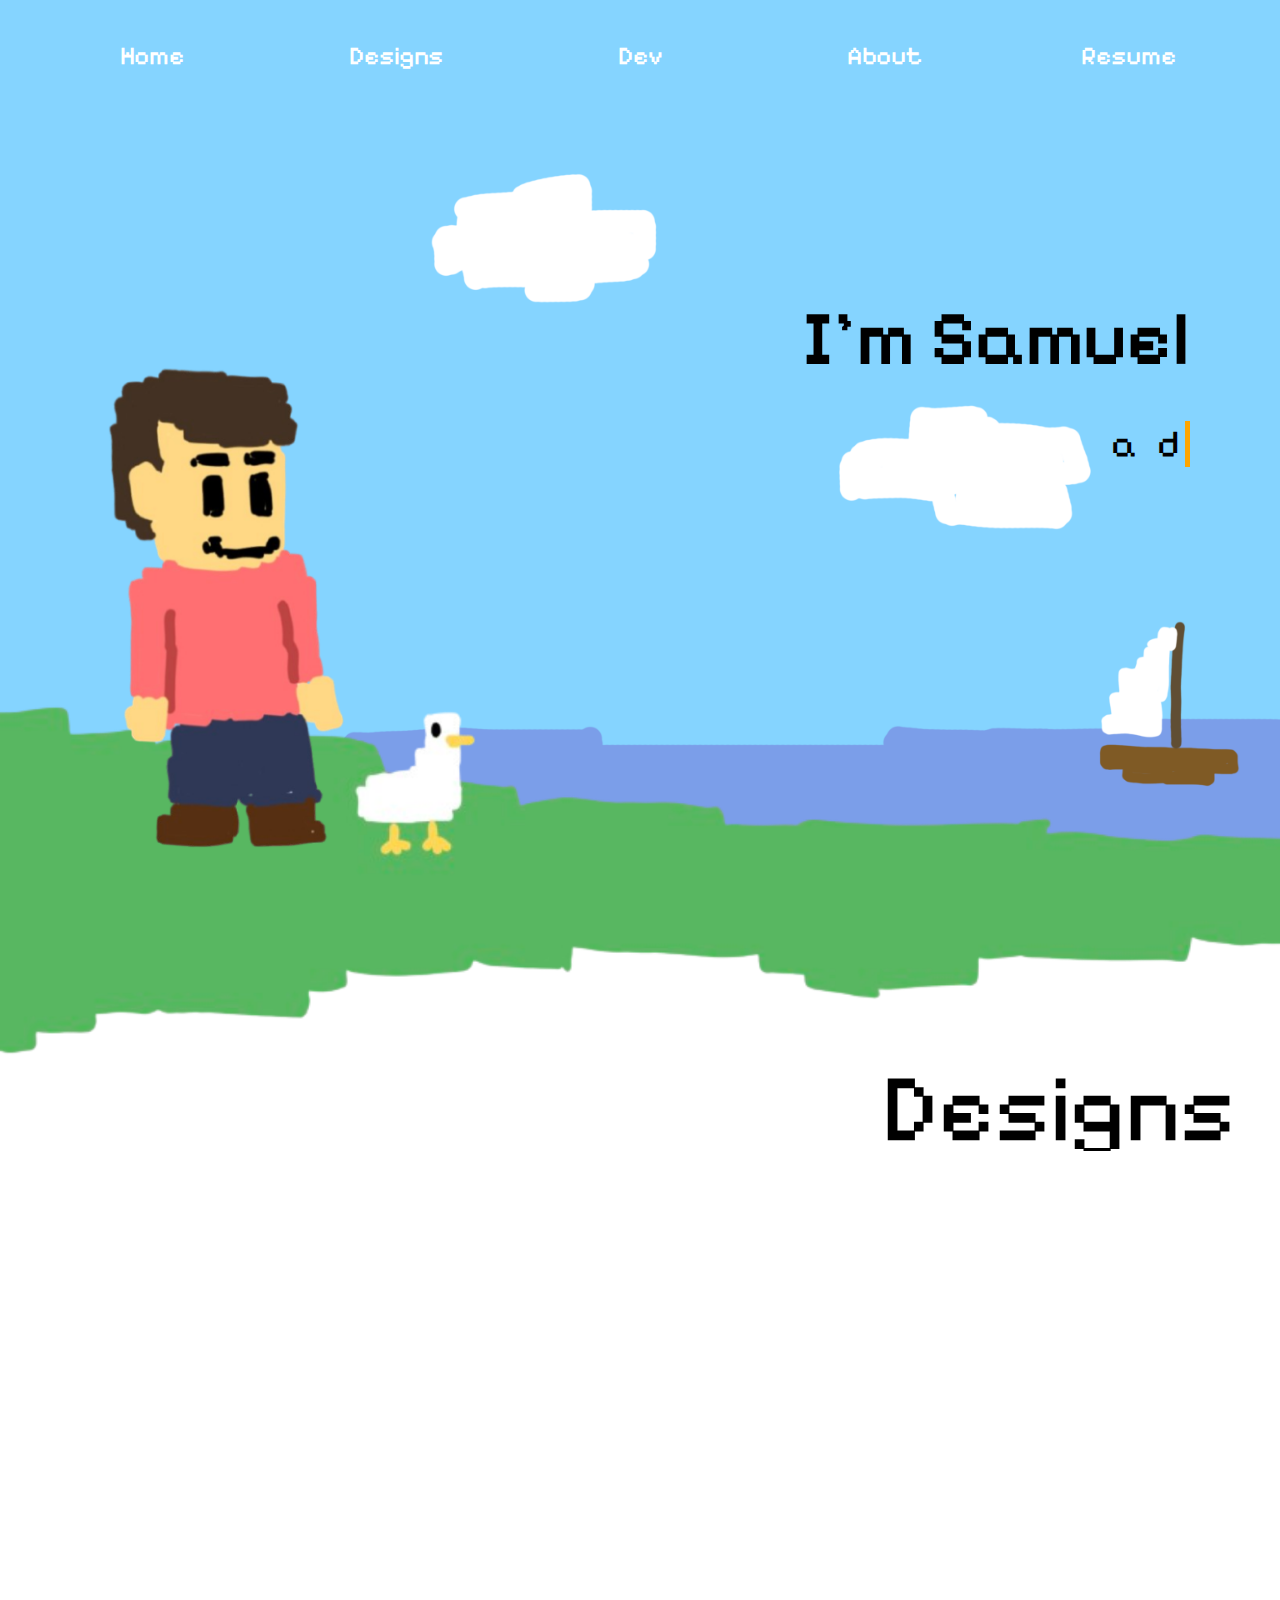
<file: index.html>
<!DOCTYPE html>
<html lang="en">
<head>
    <meta charset="UTF-8">
    <meta name="viewport" content="width=device-width, initial-scale=1.0">
    <link rel="stylesheet" href="index.css">
    <link rel="stylesheet" href="animation.css">
    <link rel="stylesheet" href="marginals.css">
    <link rel="stylesheet" href="phone.css">

    




    <title>Sam's Page</title>
    <link rel="icon" type="image/x-icon" href="favicon.png">

    <link rel="preconnect" href="https://fonts.googleapis.com">
    <link rel="preconnect" href="https://fonts.gstatic.com" crossorigin>
    <link href="https://fonts.googleapis.com/css2?family=Pixelify+Sans:wght@400..700&display=swap" rel="stylesheet">

    <script src="script.js"></script>


</head>
<body>
    <div class="navbar">      
        <div class="hamburger" id="hamburger">&#9776;</div>
      
        <div class="nav-links" id="nav-links">
          <a class="nav-text" href="#home">Home</a>
          <a class="nav-text" href="#designs">Designs</a>
          <a class="nav-text" href="#development">Dev</a>
          <a class="nav-text" href="about.html">About</a>
          <a class="nav-text" href="https://www.google.com/">Resume</a>
        </div>

    </div>
      

    <div id="home" class="home">
        <h1 class = "welcome-text">I'm Samuel</h1>
        <h2 class = "typewriter">a developer</h2>
        <img class="grass" src="home images/grass.png" alt="Grass">
        <img class="sprite" src="home images/me.png" alt="Sam's Sprite">
    </div>

    <div id="designs" style="height:100px;background-color:rgb(255, 255, 255);font-size:36px">
        <h1 class="designs">Designs</h1>
        <div class="design-box">
            <div class="open">
                <a href="#ferret">
                    <img class="design-item" src="project images/ferret.png" alt="Ferret">
                </a>
            </div>

            <div>
                <img class="design-item" src="project images/future.png" alt="Future">
            </div>
    </div>

    <div id="development">
        <h1 class="development">Development</h1>
        <div class="development-box">
            <div class="open">
                <a href="#swifter">
                    <img class="development-item" src="project images/swifter.png" alt="swifter">
                </a>

            </div>
            <div class="open">
                <a href="#ecoscore">
                    <img class="development-item" src="project images/ecoscore.png" alt="ecoscore">
                </a>
            </div>
            <div>
                <img class="development-item" src="project images/future.png" alt="Future">
            </div>
    </div>



    <div class="popup"id="swifter">
        <div class="project-window">
            <a class="project-window-close" href="#">
                <img class="project-window-close" src="icons/close.png" href="#" alt="close">
            </a>
            <div class="project-header" style="background-color:  lightblue;">
                <div>
                    <img class="project-logo" src="project images/project logo/swifter logo.png" alt="SwiftER Logo">
                </div>
                <div>
                    <h1 class="project-title">SwiftER</h1>
                    <h1 class="project-desc">13.02.2025</h1>
                </div>
            </div>

            <div class="preview">
                <div>
                    <p class="project-preview">Skills Used:</p>
                    <p class="project-preview-text">HTML, CSS, Javascript, Python</p>
                </div>

                <div>
                    <p class="project-preview">Accomplishments: </p>
                    <p class="project-preview-text">Finalist @ DMZ x MyBlueprint Micro Grants</p>
                </div>

                <div>
                    <p class="project-preview">Group Project: </p>
                    <p class="project-preview-text">✔️</p>
                </div>
            </div>


            <hr>

            <p class="project-sub">Background</p>

            <p class="project-body"> Emergency room wait times can exceed over 4 hours.
                <span style="font-weight: bold; color: rgb(143, 201, 220)"> SwiftER</span> 
                is here to stop that.</p>

            <p class="project-body"> Created for 
                <span style="font-weight: bold; color: rgb(143, 201, 220)">Ignition Hacks 2024</span> SwiftER has gone through many iterations.
            We have worked with <span style="font-weight:bold; color: rgb(143, 201, 220)"> medical professionals</span> to flesh out
            SwiftER. SwiftER was also a <span style="font-weight:bold; color: rgb(143, 201, 220)">finalist</span> for <span style="font-weight:bold; color: rgb(143, 201, 220)">DMZ x MyBlueprint Micro Grant</span></p>
                
            <p class="project-sub"> The Problem</p>
            
            <p class="project-body"> Ontario&apos;s emergency rooms are clearly overwhelmed, <span style="font-weight:bold; color: rgb(143, 201, 220)">1 in 7</span>
                ER visits could have been handled by a family doctor, lengthening the already unbearable wait,
                and causing doctors to burn out. This is directly correlated to an increased risk of <span style="font-weight:bold; color: rgb(143, 201, 220)">7-day mortality</span>, harming patients.</p>

                <p class="project-sub"> The Solution</p>
                <p class="project-body"> SwiftER helps solve the problem by providing <span style="font-weight:bold; color: rgb(143, 201, 220)">live</span> wait time updates 
                    for <span style="font-weight:bold; color: rgb(143, 201, 220)">over 40 hospitals</span> across Ontario. Additionally, we prioritise <span style="font-weight:bold; color: rgb(143, 201, 220)">transparency</span>, 
                    ensuring that users are aware of all their options straight from the home page (right). SwiftER also prioritizes the <span style="font-weight:bold; color: rgb(143, 201, 220)">user experience</span>, 
                    with a <span style="font-weight:bold; color: rgb(143, 201, 220)">fully functional map</span> (left).</p>

                <div class="project-image-wrap">
                    <video width="40%" height="auto" autoplay loop>
                        <source class="project-image" src="project images/swifter product/home.mp4" type="video/mp4">
                    </video>

                    <video width="40%" height="auto" autoplay loop>
                        <source class="project-image" src="project images/swifter product/map.mp4" type="video/mp4">
                    </video>
                </div>

                <p class="project-body">Additionally, after speaking with <span style="font-weight:bold; color: rgb(143, 201, 220)">medical professionals</span>, we realized that one of Ontario's 
                    largest problems is it's <span style="font-weight:bold; color: rgb(143, 201, 220)">silo-based</span> approach to healthcare. This lack of integration in between health services leads to many inefficiencies which
                    prolong the wait.</p>

                <p class="project-body"> SwiftER aims to solve this by <span style="font-weight:bold; color: rgb(143, 201, 220)">guiding</span> users
                    to the <span style="font-weight:bold; color: rgb(143, 201, 220)">appropriate</span> healthcare option through it's innovative
                    <span style="font-weight:bold; color: rgb(143, 201, 220)">prescreening</span> feature.
                </p>
                <div class="project-image-wrap">
                    <video width="50%" height="auto" autoplay loop>
                        <source class="project-image" src="project images/swifter product/prescreen.mp4" type="video/mp4">
                    </video>
                </div>
                <p class="project-body"> Once the prescreen is submitted, SwiftER uses <span style="font-weight:bold; color: rgb(143, 201, 220)">AI</span> to determine
                    whether or not emergency care is the right care for the user. If it's appropriate, they are given
                    a <span style="font-weight:bold; color: rgb(143, 201, 220)">waiting ticket</span> where they can track their wait from the <span style="font-weight:bold; color: rgb(143, 201, 220)">comfort of their own home</span>. Their information is also
                    sent to their selected hospital, <span style="font-weight:bold; color: rgb(143, 201, 220)">removing tedious paperwork</span> for doctors.</p>

                <div class="project-image-wrap">
                    <video width="50%" height="auto" autoplay loop>
                        <source class="project-image" src="project images/swifter product/yes ai.mp4" type="video/mp4">
                    </video>
                </div>

                <p class="project-body">If emergency care is <span style="font-weight:bold; color: rgb(143, 201, 220)">not the right care</span> for the user,
                    SwiftER guides the user to <span style="font-weight:bold; color: rgb(143, 201, 220)">different</span> healthcare options. However, we are aware that
                    not everyone <span style="font-weight:bold; color: rgb(143, 201, 220)">fits the mold</span>, thus we still give users an option to <span style="font-weight:bold; color: rgb(143, 201, 220)">submit their ticket</span>.</p>

                <div class="project-image-wrap">
                    <video width="50%" height="auto" autoplay loop>
                        <source class="project-image" src="project images/swifter product/no ai.mp4" type="video/mp4">
                    </video>
                </div>
                
                <p class="project-sub">Competitor Analysis</p>
                <p class="project-body"> There are only a <span style="font-weight:bold; color: rgb(143, 201, 220)">few competitors</span>, however, all of them <span style="font-weight:bold; color: rgb(143, 201, 220)">lack</span> important features.
                    For example, <span style="font-weight:bold; color: rgb(143, 201, 220)">hospital websites</span> display wait times, however, some of them <span style="font-weight:bold; color: rgb(143, 201, 220)">are not live</span> and have <span style="font-weight:bold; color: rgb(143, 201, 220)">poor user interface</span>. 
                    Other independent websites don't <span style="font-weight:bold; color: rgb(143, 201, 220)">guide users</span>, making it difficult for users to navigate the <span style="font-weight:bold; color: rgb(143, 201, 220)">complex healthcare scene</span>.</p>
               
                <p class="project-sub">Pitch </p>
                <p class="project-body"> Watch our pitch for the <span style="font-weight:bold; color: rgb(143, 201, 220)">DMZ x MyBlueprint Micro Grant</span> below!</p>
                <div class="project-image-wrap">
                    <iframe width="auto" height="100%" style="margin-bottom: 5vh;" src="https://youtube.com/embed/xLr_hs-8GKc">
                    </iframe>       
                </div>
            
        </div>
    </div>

    <div class = "popup" id="ecoscore">
        <div class="project-window">
            <a class="project-window-close" href="#">
                <img class="project-window-close" src="icons/close.png" href="#" alt="close">
            </a>
            <div class="project-header" style="background-color:  #edfff2;">
                <div>
                    <img class="project-logo" src="project images/project logo/ecoscore logo.png" alt="Ecoscore Logo">
                </div>
                <div>
                    <h1 class="project-title">Ecoscore</h1>
                    <h1 class="project-desc">15.11.2024</h1>
                </div>
            </div>
            
            <div class="preview">
                <div>
                    <p class="project-preview">Skills Used:</p>
                    <p class="project-preview-text">HTML, CSS, Javascript</p>
                </div>

                <div>
                    <p class="project-preview">Accomplishments: </p>
                    <p class="project-preview-text">Top 5 @ Hack the Skies 2025</p>
                </div>

                <div>
                    <p class="project-preview">Group Project: </p>
                    <p class="project-preview-text">✔️</p>
                </div>
            </div>
            
            <hr>

            <p class="project-sub">Background</p>

            <p class="project-body"> Everyday, over 1,300 tonnes of CO2 are produced per second.
                <span style="font-weight: bold"> Ecoscore</span> 
                allows users to track their carbon footprint in a fun and interactive way!</p>
                
            <p class="project-sub"> The Problem</p>
            
            <p class="project-body"> As society becomes more and more industrialized, our planet is becoming more and more polluted. 
                Even though there are many tools such as carbon trackers to help users 
                reduce their impact, staying motivated remains a significant challenge. </p>
            
            <p class="project-sub"> The Solution</p>
            <p class="project-body"> Ecoscore provides users with incentives to stay motivated</p>
            <p class="project-body"> Everyday, users are prompted to 
                complete a short carbon footprint quiz where EcoScore&#39;s 
                algorithm computes their daily carbon footprint. As users 
                complete their daily quizzes, they also earn “trees” which 
                slowly grow as they complete each question. </p>
                
            <div class="project-image-wrap">
                <img class="project-image" src="project images/ecoscore product/carbon quiz.png" alt="Carbon Quiz">
            </div>
            <p class="project-body"> These “trees” provide 
                users with the incentive to complete their daily quizzes, and 
                they can view the amount of trees they&#39;ve collected in their stats page.
            <div class="project-image-wrap">
                <img class="project-image" src="project images/ecoscore product/stat.png" alt="Stats">
            </div> 
            <p class="project-body">
                EcoScore also allows users to compete with other people around the world 
                through its daily leaderboard that is updated each day. This further 
                incentivizes users to lower their carbon footprint as they attempt to 
                climb the leaderboard.</p>
            <div class="project-image-wrap">
                <img class="project-image" src="project images/ecoscore product/home page.png" alt="Home Page">
            </div>
        </div>
    </div>

    <div class = "popup" id="ferret">
        <div class="project-window">
            <a class="project-window-close" href="#">
                <img class="project-window-close" src="icons/close.png" href="#" alt="close">
            </a>
            <div class="project-header" style="background-color: rgb(242, 197, 255);">
                <div>
                    <img class="project-logo" src="project images/project logo/ferret logo.png" alt="Ferret Logo">
                </div>
                <div>
                    <h1 class="project-title">Ferret</h1>
                    <h1 class="project-desc">03.11.2023</h1>
                </div>
            </div>

            <div class="preview">
                <div>
                <p class="project-preview">Skills Used:</p>
                <p class="project-preview-text">Figma</p>
                </div>

                <div>
                <p class="project-preview">Accomplishments: </p>
                <p class="project-preview-text">2nd Place @ JA Pitch</p>
                </div>

                <div>
                <p class="project-preview">Group Project: </p>
                <p class="project-preview-text">❌</p>
                </div>
            </div>


            <hr>

            <p class="project-sub">Background</p>

            <p class="project-body"> What would happen if Yelp and Instagram had a child? Well, 
                <span style="font-weight: bold; color: #dda3f7"> Ferret</span> 
                would be born!</p>

            <p class="project-body"> Created for a <span style="font-weight: bold; color: #dda3f7">Junior Achievement Company</span> Pitch, 
                supported by <span style="font-weight: bold; color: #dda3f7">Deloitte</span>, 
                Ferret was pitched in front of advisors 
                from brands like <span style="font-weight: bold; color: #dda3f7">Deloitte</span> and <span style="font-weight: bold; color: #dda3f7">Shopify</span>, 
                as well as peers from across the GTA. </p>
                
            <p class="project-body"> Ferret eventually made it to the final round of pitching, where it came in <span style="font-weight: bold; color: #dda3f7">2nd place!</span></p>

            <p class="project-sub"> The Problem</p>

            <p class="project-body"> It's a <span style="font-weight: bold; color: #dda3f7">struggle</span> to find unique things 
                to do when you're not a tourist&mdash; You can only seem to fine <span style="font-weight: bold; color: #dda3f7">big attractions</span>
                that you've been countless of times. Small businesses, which are <span style="font-weight: bold; color: #dda3f7">local
                undiscovered gems</span>, also struggle to get their name out there.</p>
            
            <p class="project-sub"> The Solution</p>
            <p class="project-body"> Ferret
                seeks to address both groups by leveraging <span style="font-weight: bold; color: #dda3f7">social media</span> as a tool 
                to deliver information as well as 
                creating a <span style="font-weight: bold; color: #dda3f7">"public review"</span> and <span style="font-weight: bold; color: #dda3f7">"private review"</span> feature.</p>
            <p class="project-body"> Users are able to view reviews from their friends only, eliminating the risk of fake reviews. Additionally, the social media 
                layout allows businesses to capture a larger audience.
            </p>
            <div class="project-image-wrap">
                <img class="project-image" src="project images/ferret product/friend.png" alt="Ferret Friend">
                <img class="project-image" src="project images/ferret product/public.png" alt="Ferret Friend">
            </div>
            <p class="project-sub">Market Research</p>
            <p class="project-body"> When conducting market research, a whopping <span style="font-weight: bold; color: #dda3f7">69.2%</span> of users 
                solely use a map app for tourism purposes. 
                Furthermore, the second largest group, <span style="font-weight: bold; color: #dda3f7">16.9%</span> of Gen Z, 
                selected that they do not use any tourism apps. Thus, it is clear that tourism-related apps
                aren't doing what they set out to do for the majority of users.
            </p>

            <p class="project-body"> When asked about social media habits,
                only <span style="font-weight: bold; color: #dda3f7">1 out of our 65 participants</span> said that they did not use social media apps. Ferret
                aims to take advantage of this by turning a tourism app into a social media platform.

            </p>


            <div class="project-image-wrap">
                <img class="project-image" src="project images/ferret product/stat 1.png" alt="Stat 1">
                <img class="project-image" src="project images/ferret product/stat 2.png" alt="Stat 2">
            </div>
            <p class="project-sub">Competitor Analysis</p>
            <p class="project-body"> Ferret is completely <span style="font-weight: bold; color: #dda3f7">unique</span>. It combines all the best aspects of
                social media and tourism apps, creating the perfect combination.
            </p>
            <p class="project-body"> Furthermore, because our app is styled as a sort of social media, 
                you are bound to discover the more unique things to do in Toronto, as on applications like Yelp, 
                you tend to only find the more cliche things to do. </p>
            <div class="project-image-wrap">
                <img class="project-image" src="project images/ferret product/ferret analysis.png" alt="Ferret Analysis">
            </div>
            <p class="project-sub">Revenue Model</p>
            <p class="project-body"> Ferret will charge a <span style="font-weight: bold; color: #dda3f7">one time fee</span> for businesses 
                to be on our app, roughly 20 dollars, after a short free trial. Businesses can also 
                pay an <span style="font-weight: bold; color: #dda3f7">additional fee</span> to send push notifications to those who have favorited 
                locations.</p>
            <p class="project-body">For users, Ferret will be mainly <span style="font-weight: bold; color: #dda3f7">free</span>, with a few 
                subscription plans including premium discounts and early access to 
                events. This free app will set Ferret apart from many tourism apps,
                since many paid features usually make or break the app.
            </p>

            <p class="project-sub">Promos </p>
            <p class="project-body"> Ferret aims to <span style="font-weight: bold; color: #dda3f7">increase transparency</span> within the tourism industry. 
                Thus, all our promos are centered around transparency and honesty.
            </p>
            <div class="project-image-wrap">
                <img class="project-image" src="project images/ferret product/promo 1.png" alt="Ferret Promo 1">
                <img class="project-image" src="project images/ferret product/promo 2.png" alt="Ferret Promo 2">

                <img class="project-image" src="project images/ferret product/promo 3.png" alt="Ferret Promo 3">
            </div>
            <p class="project-sub">Wire Frames</p>
            <p class="project-body"> Below are some wireframes of Ferret.</p>

            <div class="project-image-wrap">
                <img class="project-image" src="project images/ferret product/home.png" alt="Ferret Home">
                <img class="project-image" src="project images/ferret product/friend.png" alt="Ferret Friend">
                <img class="project-image" src="project images/ferret product/public.png" alt="Ferret Public">
                <img class="project-image" src="project images/ferret product/plan.png" alt="Ferret Plan">
                <img class="project-image" src="project images/ferret product/ai.png" alt="Ferret AI">
            </div>
        </div>
    </div>


    <div class="footer">
        <img class="footer-image" src="home images/footer.png" alt="footer">
        <div class="footer-icon-box">
            <a href="https://www.linkedin.com/in/samuelzh/">
                <img class="footer-icon" src="icons/linkedin.svg" alt="linkedin">
            </a>
            <a href="mailto:itismesamuel@gmail.com">
                <img class="footer-icon" src="icons/email.svg" alt="email">
            </a>
        </div>
        <div>
            <p class="rights">
                Samuel Huang :)
            </p>
        </div>
    </div>

</body>
</html>
</file>
<file: index.css>
body, html {
  overflow-x: hidden;
  margin: 0px;
  padding: 0px;
}

.welcome-text {
  position: absolute;

  text-align: left;
  font-family: pixelify sans, Arial;
  font-weight: 550;
  font-size: 6vw;

  max-width: 45vw;
  top: 30%;
  right: 7%; 
}

.home {
  position: relative;

  background-image: url('home images/background.png');
  height: 100vh;
  margin-top: -130px;

  background-attachment: fixed;
  background-position: center;
  background-repeat: no-repeat;
  background-size: cover;
}


.typewriter {
  position: absolute;

  text-align: left;
  font-family: Pixelify Sans, Arial;
  font-weight: 400;
  font-size: 3vw;

  max-width: calc(45vw);
  top: 50%;
  right: 7%; 
}

.grass {
  position: absolute;
  
  transform: translateY(50%);
  bottom: 0;
  left: 0;
  width: 115%;
  
  height: auto;
  background-size: cover;
  background-position: bottom center;
}

.sprite {
  position: absolute;

  width: auto;
  height: 60vh;
  bottom: 0px;
  left: 80px;
}

.designs {
  font-family: Pixelify Sans, Arial;
  color: black;
  font-weight: 400;
  font-size: 7.5vw;
  text-align: right;

  margin: 20vh 5vh 5vh 0;
}

.development {
  font-family: Pixelify Sans, Arial;
  color: black;
  font-weight: 400;
  font-size: 7.5vw;
  text-align: left;

  margin: 5vw 0 5vh 5vw;
}


.design-item, .development-item {
  font-family: Arial, Helvetica, sans-serif;

  width: 100%;

  border-radius: 20px;
  object-fit: cover;

  transition: transform 0.3s ease;
}

.design-box, .development-box {
  display: grid;
  grid-template-columns: repeat(auto-fill, minmax(400px, 1fr));
  
  margin: 0 60px;
  gap: 60px;
}

.design-item:hover, .development-item:hover {
  transform: scale(1.05);
}

.popup {
  position: fixed;
  display: flex;
  justify-content: center;

  top: 0;
  left: 0;
  height: 100%;
  width: 100%;

  background-color: rgba(0,0,0,.5);
  align-items: center;

  z-index: 100;
}

.project-window {
  position: relative;
  background-color: rgb(255, 255, 255);

  border-radius: 20px;
  padding: 0;

  width: 75vw;
  height: 75vh;

  overflow: auto;
}

.project-window-close {
  position: absolute;
  width: 30px;
  top: 5px;
  right: 5px;

  z-index: 1000;
}

.popup:not(:target) {
  visibility: hidden;
  opacity: 0;
}


.project-title{
  position: absolute;

  font-family: Pixelify Sans, Arial;
  font-weight: 500;
  font-size: 7vw;

  top: 15%;
  right: 5%;
}

.project-desc {
  position: absolute;

  font-family: Pixelify Sans, Arial;
  font-weight: 400;
  font-size: 2.8vw;

  top: 40%;
  right: 5%;

  margin-top: 10%;
}

.project-header{
  position: relative;
  display: grid;
  grid-template-columns: 1fr 2fr;

  height: 75%;
  top: 0;
  left: 0;
  margin:0;
}

.project-logo {
  position: absolute;
  height: 70%;
  left: 3%;
  top: 22%;
}

.preview{
  display: grid;
  grid-template-columns: 1fr;
  grid-template-rows: auto auto auto;
}

.project-preview {
  display: inline-block;

  font-family: Pixelify Sans, Arial;
  font-size: 3vw;
  font-weight: 400;

  margin: 2% 0 0 3%;
}

.project-preview-text{
  display: inline-block;

  font-family: Tahoma;
  font-size: 2vw;
  font-weight: 100;
}

.project-image-wrap {
  position: relative;
  display: flex;
  flex-wrap: wrap;

  justify-content: space-around;
  gap: 1vw;

  margin: 0 1vw;
}


.project-image {
  object-fit: contain;

  height: 60vh;
  max-width: 90%;
  margin-bottom: 2vw;
}


.project-sub {
  position: relative;
  display: block;

  font-family: Pixelify Sans, Arial;
  font-weight: 400;
  font-size: 4.9vw;

  padding: 0;
  line-height: 0.2;

  margin: 8% 0 0 3%;
}

.project-body {
  position: relative;
  display: block;

  font-family: Tahoma;
  font-size: 2.1vw;
  line-height: 1.25;

  margin: 5% 3%;
}
</file>
<file: animation.css>
.typewriter {
  overflow: hidden; /* Ensures the content is not revealed until the animation */
  border-right: .15em solid orange; /* The typwriter cursor */
  white-space: nowrap; /* Keeps the content on a single line */
  margin: 0 auto; /* Gives that scrolling effect as the typing happens */
  letter-spacing: .15em; /* Adjust as needed */
  text-align: left;
}


/* The typewriter cursor effect */
.typewriter.cursor {
  animation: blink-caret .75s step-end infinite;
}

@keyframes blink-caret {
  from, to { border-color: transparent }
  50% { border-color: orange; }
}
</file>
<file: marginals.css>
.navbar {
  position: relative;

  padding: 30px;
  padding-top: 40px;

  top: -10;
  z-index: 100;
}

.hamburger {
  display: none;
  font-size: 5vh;
  color: green;
}

.nav-links {
  display: flex;
  justify-content: space-between;
}

.nav-text{
  font-family: pixelify sans, Arial;
  font-weight: 500;
  font-size: 2vw;
  text-align: center;
  flex: 1;
  text-decoration: none;

  color: white;
  transition: color 0.3s ease;
  transition: transform 0.3s ease, color 0.3s ease;
}

.nav-text:hover{
  color: rgb(243, 230, 41);
  text-shadow: 4px 4px 25px rgba(255, 118, 44, 0.8);
  transform: scale(1.05);
}


.footer {
  position: relative; 
  margin-top: 15vh;
}

.footer-image {
  position: relative;
  display: block;
  width: 100%;
}

.footer-icon {
  width: 30px; 
}

.footer-icon-box {
  position: absolute;
  display: flex;

  bottom: 10px;
  left: 20px;
  gap: 20px;
  z-index: 2;
}


.rights {
  position: absolute;

  font-family: Pixelify Sans, Arial;
  font-size: 3vw;
  text-align: right;

  right: 10px;
  bottom: 15px;
  margin: 0;

  z-index: 10;
}
</file>
<file: phone.css>
@media (max-width: 768px) {
  
  .home {
    background-attachment: scroll;
  } 
  
  .nav-links {
    display: none;
    position: absolute;
    top: 90px;
    left: 30px;
    background: rgb(115, 177, 98);
    flex-direction: column;
    gap: 15px;
    padding: 20px;
    border: 2px solid white;
    border-radius: 10px;
    z-index: 1000;
  }
  

  .nav-links.show {
    display: flex;
  }

  .nav-links a {
    font-size: 3vh;
  }

  .hamburger {
    display: block;
  }

  .designs {
    font-family: Pixelify Sans, Arial;
    color: black;
    font-weight: 400;
    font-size: 7.5vw;
    text-align: right;
  
    margin: 10vh 5vh 5vh 0;
  }

  .design-box, .development-box {
    grid-template-columns: repeat(auto-fill, minmax(50vw, 1fr));
    margin: 0 5vw 0;
    gap: 10vw;
  }

  .project-header {
    display: grid;
    grid-template-rows: auto auto auto; 
    grid-template-columns: 1fr;
    height: auto;
    padding: 5vw;
    gap: 2vh;
    text-align: center;
  }

  .project-logo {
    position: relative;
    grid-row: 1;
 
    height: 30vw;
    width: auto;
    margin: 0 5% 0 0;
  }

  .project-title {
    position: relative;
    grid-row: 2;
    font-size: 8vw;
    margin: 0 0 0 10%;
    padding: 0;
  }

  .project-desc {
    position: relative;
    grid-row: 3;
    font-size: 5vw;
    margin: 0 0 10% 10%;
    padding: 0;
  }

  .sprite {
    height: 30vh;
    bottom: 0;
    left: 50%;
    transform: translateX(-50%);
  }

  .welcome-text {
    position: absolute;

    font-size: 15vw;
    text-align: center;

    width: 100%; 
    max-width: 100%;

    top: 30%;
    left: 50%; 
    transform: translateX(-50%);
  }

  .welcome-text {
    position: absolute;

    font-size: 15vw;
    text-align: center;

    
    top: 30%;
    left: 50%; 
    transform: translateX(-50%); 


    width: 100%; 
    max-width: 100%; 

    margin: 0;
    padding: 0 5%; 
    right: auto; 
  }

  .typewriter {
    position: absolute;

    font-size: 6.5vw;
    text-align: center;

    left: 50%;
    transform: translateX(-50%);
    top: 45%;
    
    right: auto;
    animation: blink-caret .75s step-end infinite;
  }

  .instruct {
    display: none;
  }

  .me {
    position: absolute;
    display: grid;

    width: 100%;
    margin: 20% 0 10% 0;

    border-radius: 20px;
  }
  
  .cartoon-me {
    display:none;
  }
}
</file>
